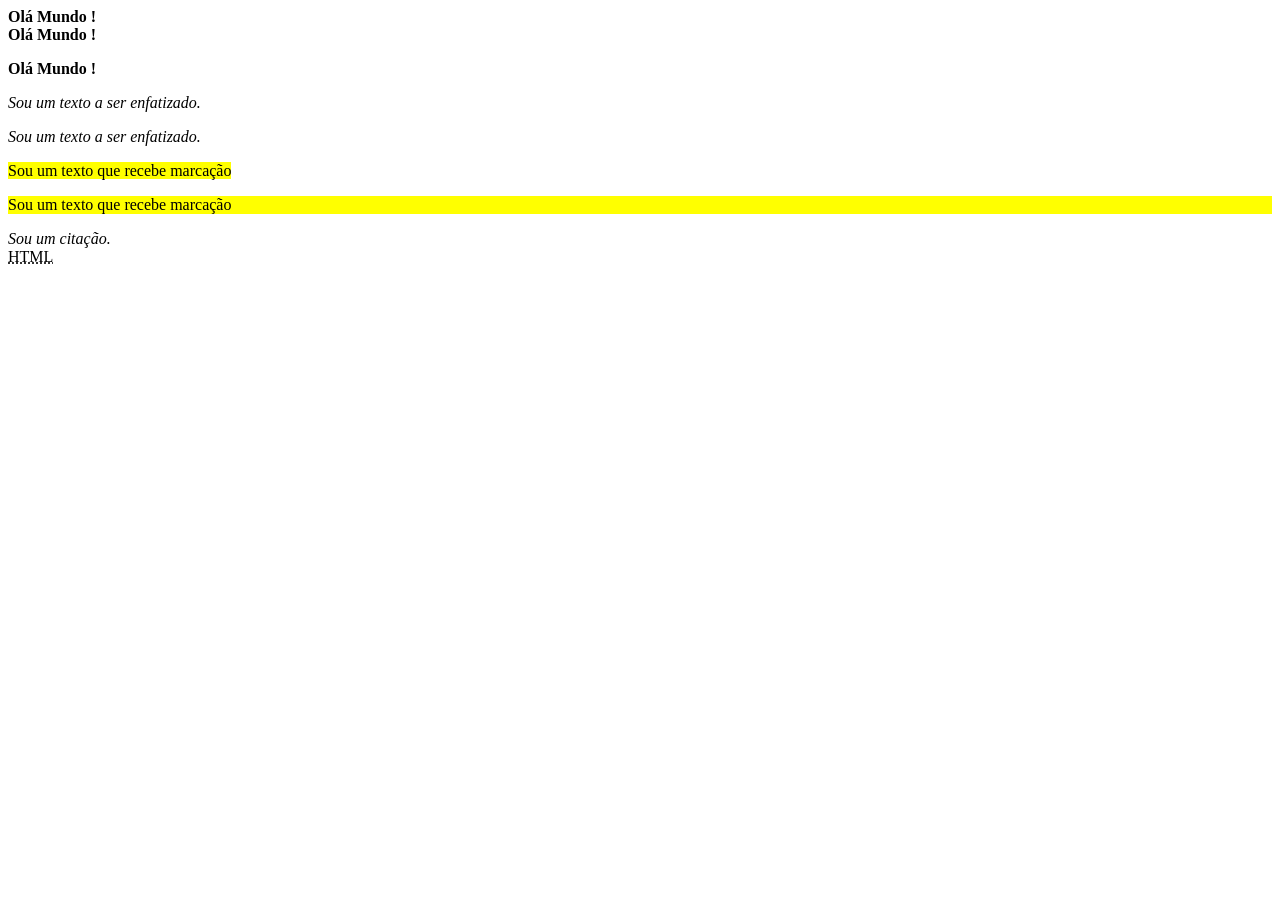
<file: aula3/index.html>
<!DOCTYPE html>
<html lang="en">
<head>
    <meta charset="UTF-8">
    <meta name="viewport" content="width=device-width, initial-scale=1.0">
    <meta http-equiv="X-UA-Compatible" content="ie=edge">
    <title>Aula 03 - Semântica e Formulário I</title>
    <link rel="stylesheet" href="css/estilo.css">
</head>
<body>
    <b>Olá Mundo !</b>
    <br>

    <strong>Olá Mundo !</strong>
    <br>

    <p class="bold">Olá Mundo !</p>
    
    <em>Sou um texto a ser enfatizado.</em>

    <p class="italico">Sou um texto a ser enfatizado.</p>

    <mark>Sou um texto que recebe marcação</mark>

    <p class="marcacao-de-texto">Sou um texto que recebe marcação</p>

    <cite>Sou um citação.</cite>
    <br>

    <abbr title="Hypertext Markup Language">HTML</abbr>
</body>
</html>
</file>
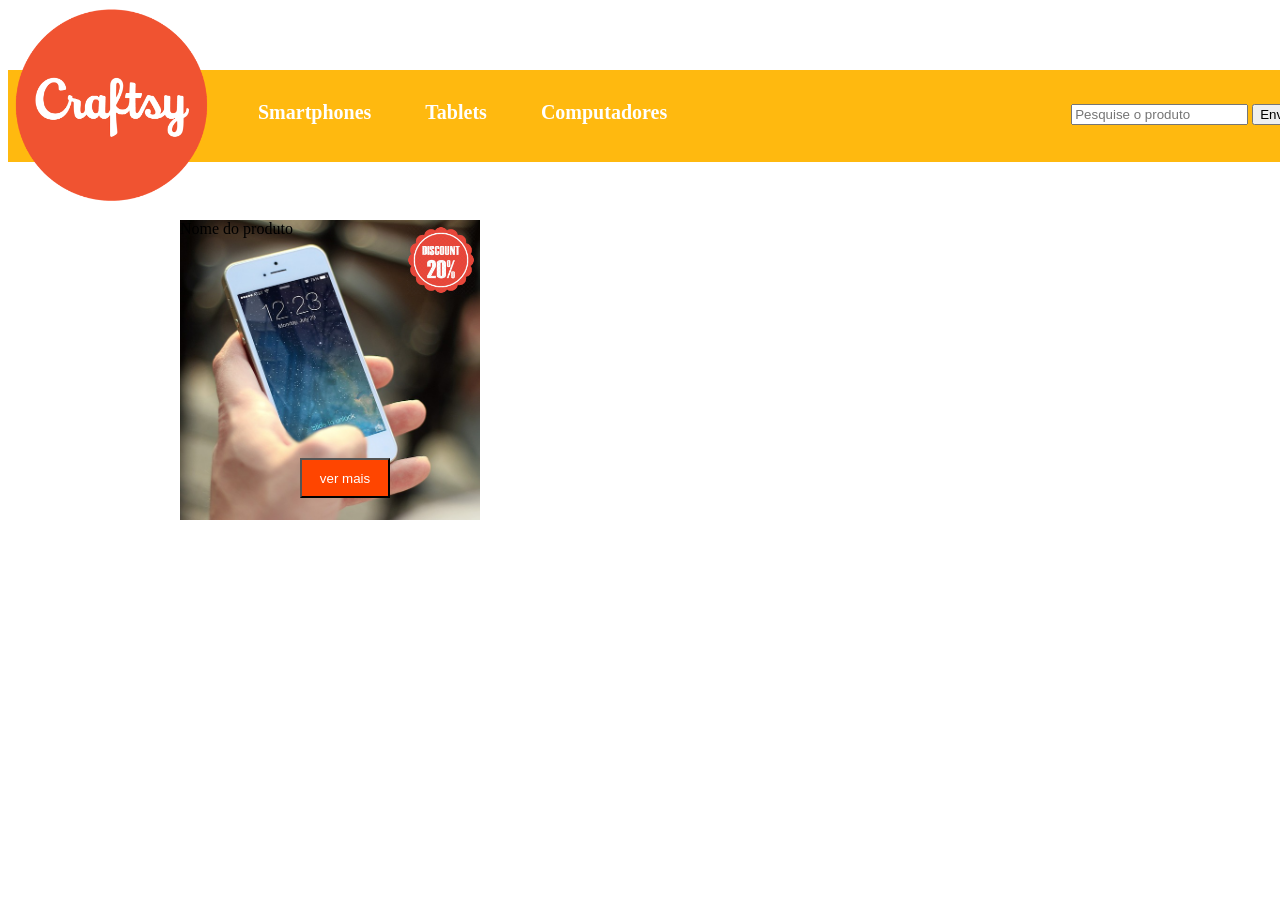
<file: aula4/index.html>
<!DOCTYPE html>
<html lang="pt-br">
<head>
    <meta charset="UTF-8">
    <meta name="viewport" content="width=device-width, initial-scale=1.0">
    <meta http-equiv="X-UA-Compatible" content="ie=edge">
    <title>Craftsy</title>
    <link rel="stylesheet" href="css/estilo.css">
</head>
<body>
    <header>
        <nav id="menu">
            <img src="imagens/logo.png" id="logo" alt="logo">
            <ul>
                <li><a href="#smartphone">Smartphones</a></li>
                <li><a href="#tablets">Tablets</a></li>
                <li><a href="#computadores">Computadores</a></li>
            </ul>
            <form action="" class="form">
                <input type="text" class="input-form" placeholder="Pesquise o produto">
                <button type="submit">Enviar</button>
            </form>
        </nav>
    </header>
    <main id="container">
        <section>
            <article class="product product-1">
                <img src="imagens/label.png" alt="" class="img-label">
                <div class="name-product">Nome do produto</div>
                <button class="botao">ver mais</button>
            </article>
        </section>
    </main>

</body>
</html>
</file>
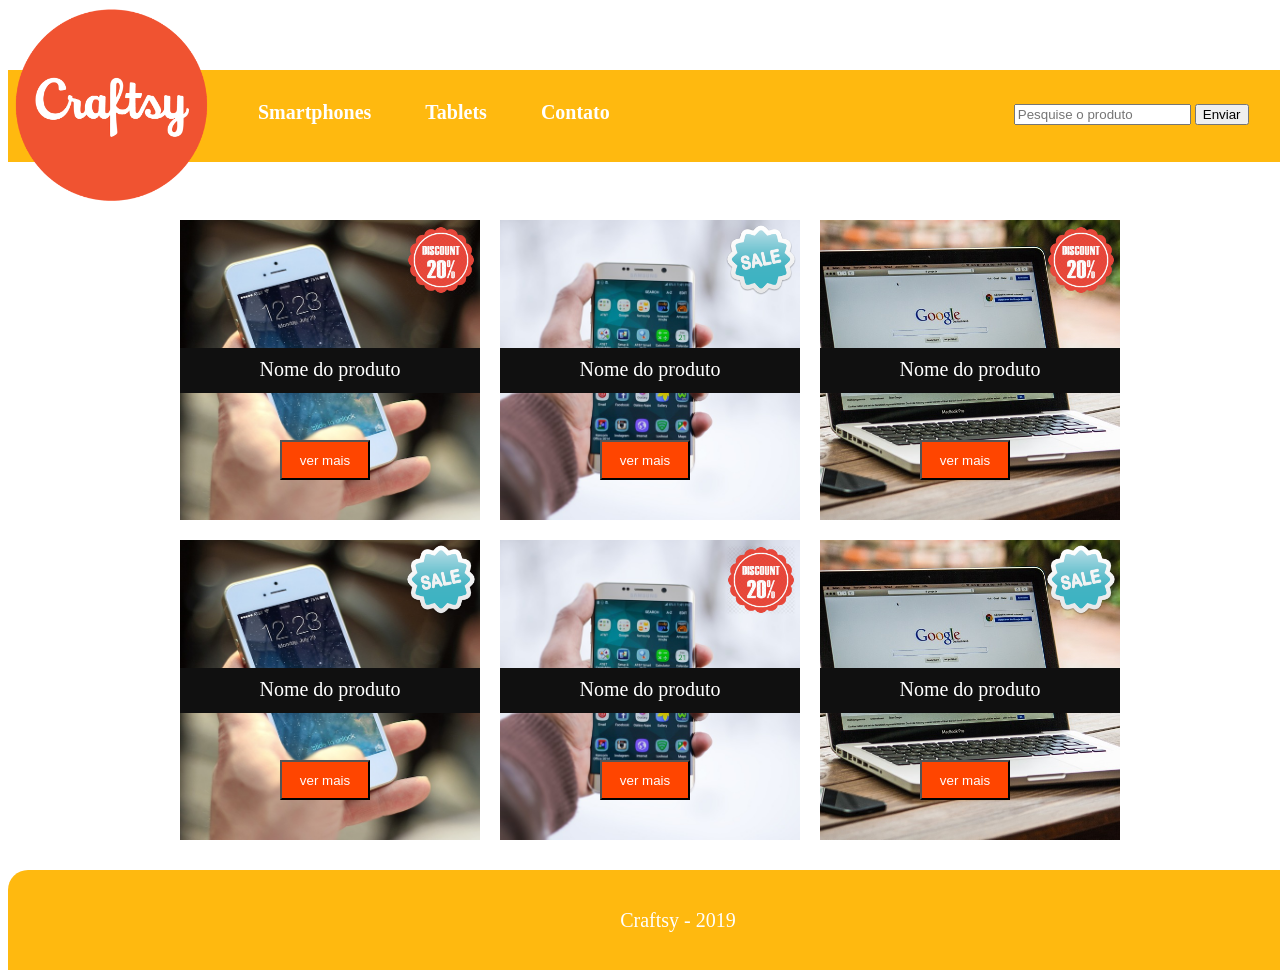
<file: aula5/index.html>
<!DOCTYPE html>
<html lang="pt-br">
<head>
    <meta charset="UTF-8">
    <meta name="viewport" content="width=device-width, initial-scale=1.0">
    <meta http-equiv="X-UA-Compatible" content="ie=edge">
    <title>Craftsy</title>
    <link rel="stylesheet" href="css/estilo.css">
</head>
<body>
    <header>
        <nav id="menu">
            <img src="imagens/logo.png" id="logo" alt="logo">
            <ul>
                <li><a href="#smartphone">Smartphones</a></li>
                <li><a href="#tablets">Tablets</a></li>
                <li><a href="contato.html">Contato</a></li>
            </ul>
            <form action="" class="form">
                <input type="text" class="input-form" placeholder="Pesquise o produto">
                <button type="submit">Enviar</button>
            </form>
        </nav>
    </header>
    <main id="container">
        <section>
            <article class="product product-1">
                <img src="imagens/label.png" alt="" class="img-label">
                <div class="name-product">Nome do produto</div>
                <button class="botao">ver mais</button>
            </article>

            <article class="product product-2">
                <img src="imagens/promo.png" alt="" class="img-label">
                <div class="name-product">Nome do produto</div>
                <button class="botao">ver mais</button>
            </article>
            
            <article class="product product-3">
                <img src="imagens/label.png" alt="" class="img-label">
                <div class="name-product">Nome do produto</div>
                <button class="botao">ver mais</button>
            </article>

            <article class="product product-1">
                <img src="imagens/promo.png" alt="" class="img-label">
                <div class="name-product">Nome do produto</div>
                <button class="botao">ver mais</button>
            </article>

            <article class="product product-2">
                <img src="imagens/label.png" alt="" class="img-label">
                <div class="name-product">Nome do produto</div>
                <button class="botao">ver mais</button>
            </article>

            <article class="product product-3">
                <img src="imagens/promo.png" alt="" class="img-label">
                <div class="name-product">Nome do produto</div>
                <button class="botao">ver mais</button>
            </article>
        </section>
    </main>
    <footer>Craftsy - 2019</footer>
</body>
</html>
</file>
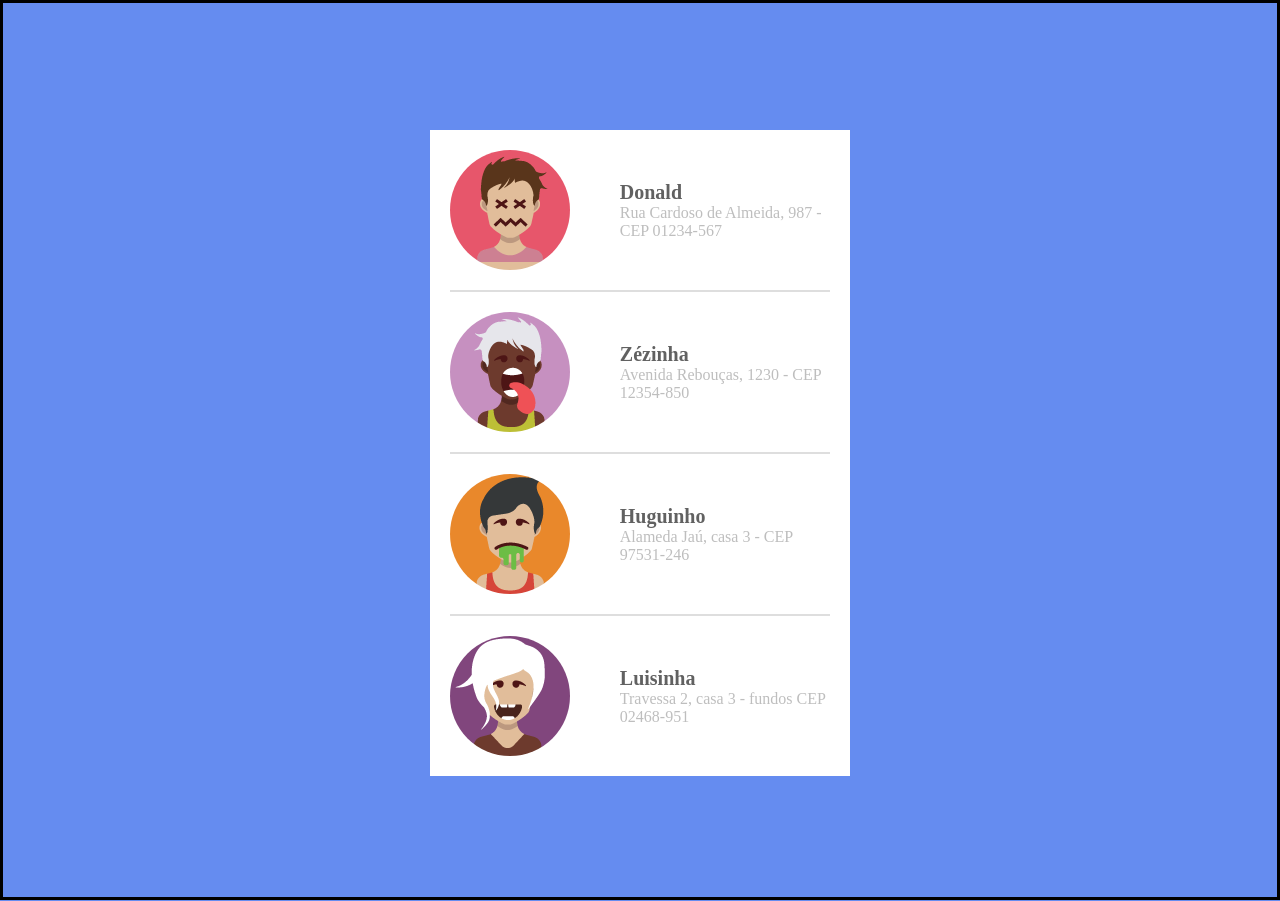
<file: aula6/index.html>
<!DOCTYPE html>
<html lang="pt-BR">
<head>
	<meta charset="utf-8">
	<title>Aula 06 - Flex Box</title>
	<link rel="stylesheet" type="text/css" href="css/style.css">
</head>
<body>
	<main>
		<section>
			<article>
				<img class="perfil-avatar" src="images/perfil-01.png" title="Perfil 01" alt="Imagem de avatar do perfil 01">
				<div class="perfil-dados">
					<h3 class="perfil-nome">Donald</h3>
					<p class="perfil-endereco">Rua Cardoso de Almeida, 987 - CEP 01234-567</p>
				</div>
			</article>
			<hr>
			<article>
				<img class="perfil-avatar" src="images/perfil-02.png" title="Perfil 02" alt="Imagem de avatar do perfil 02">
				<div class="perfil-dados">
					<h3 class="perfil-nome">Zézinha</h3>
					<p class="perfil-endereco">Avenida Rebouças, 1230 - CEP 12354-850</p>
				</div>
			</article>
			<hr>
			<article>
				<img class="perfil-avatar" src="images/perfil-03.png" title="Perfil 03" alt="Imagem de avatar do perfil 03">
				<div class="perfil-dados">
					<h3 class="perfil-nome">Huguinho</h3>
					<p class="perfil-endereco">Alameda Jaú, casa 3 - CEP 97531-246</p>
				</div>
			</article>
			<hr>
			<article>
				<img class="perfil-avatar" src="images/perfil-04.png" title="Perfil 04" alt="Imagem de avatar do perfil 04">
				<div class="perfil-dados">
					<h3 class="perfil-nome">Luisinha</h3>
					<p class="perfil-endereco">Travessa 2, casa 3 - fundos CEP 02468-951</p>
				</div>
			</article>
		</section>
	</main>
</body>
</html>
</file>
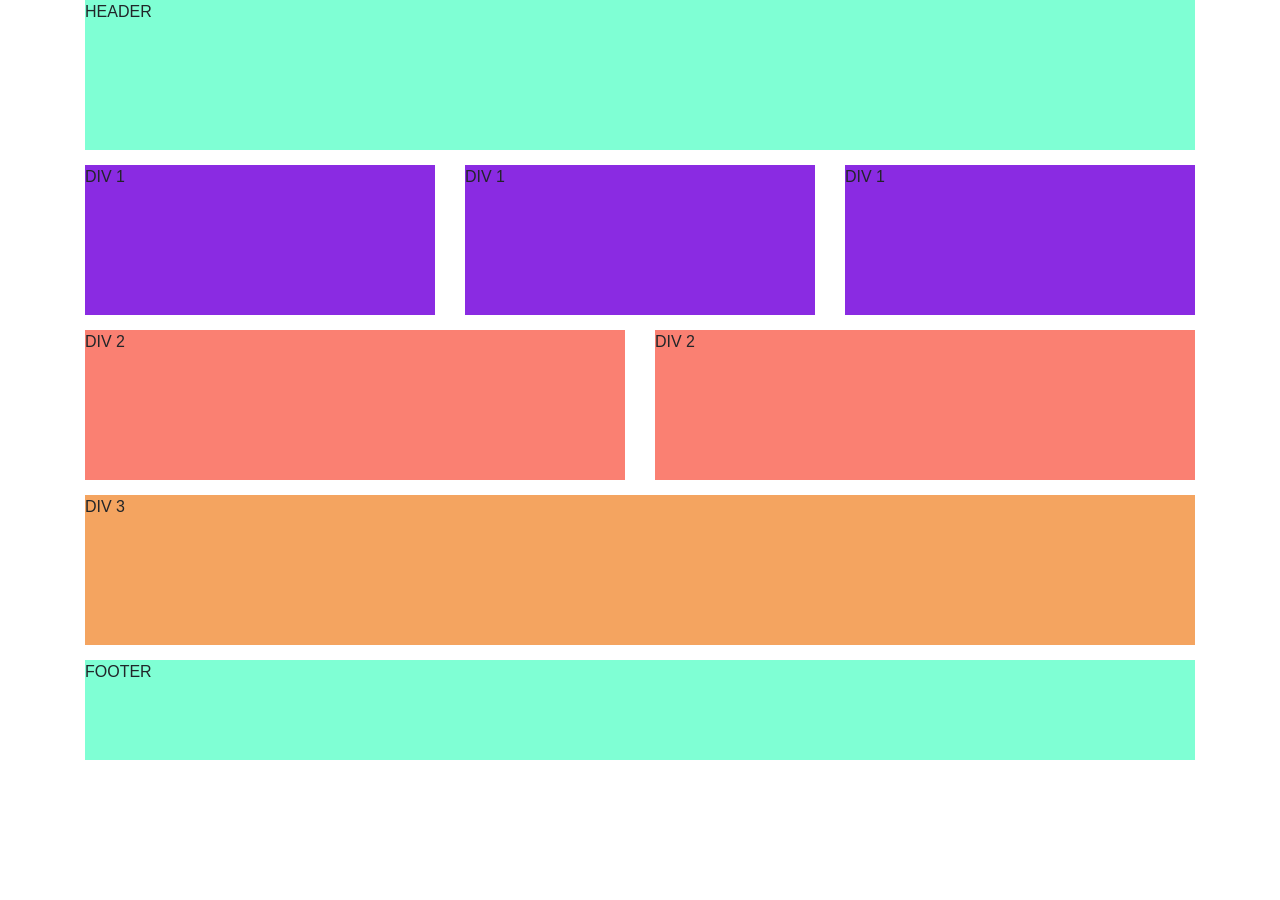
<file: aula9/index.html>
<!DOCTYPE html>
<html lang="en">
<head>
    <meta charset="UTF-8">
    <meta name="viewport" content="width=device-width, initial-scale=1.0">
    <meta http-equiv="X-UA-Compatible" content="ie=edge">
    <title>Bootstrap Grid</title>
    <link rel="stylesheet" href="https://stackpath.bootstrapcdn.com/bootstrap/4.3.1/css/bootstrap.min.css" integrity="sha384-ggOyR0iXCbMQv3Xipma34MD+dH/1fQ784/j6cY/iJTQUOhcWr7x9JvoRxT2MZw1T" crossorigin="anonymous">
    <link rel="stylesheet" href="css/estilo.css">
</head>
<body>
    <div class="container">

        <header>
            <div class="row">
                <div class="col-12">
                    <div class="header">
                        HEADER
                    </div>
                </div>
            </div>
        </header>

        <section class="row">
            <div class="col-4">
                <div class="div1">DIV 1</div>
            </div>
            <div class="col-4">
                <div class="div1">DIV 1</div>
            </div>
            <div class="col-4">
                <div class="div1">DIV 1</div>
            </div>
        </section>

        <section class="row">
            <div class="col-6">
                <div class="div2">DIV 2</div>
            </div>
            <div class="col-6">
                <div class="div2">DIV 2</div>
            </div>
        </section>
    
        <section class="row">
            <div class="col-12">
                <div class="div3">DIV 3</div>
            </div>
        </section>

        <footer>
            <div class="row">
                <div class="col-12">
                    <div class="footer">
                        FOOTER
                    </div>
                </div>
            </div>
        </footer>
    </div>
</body>
</html>
</file>
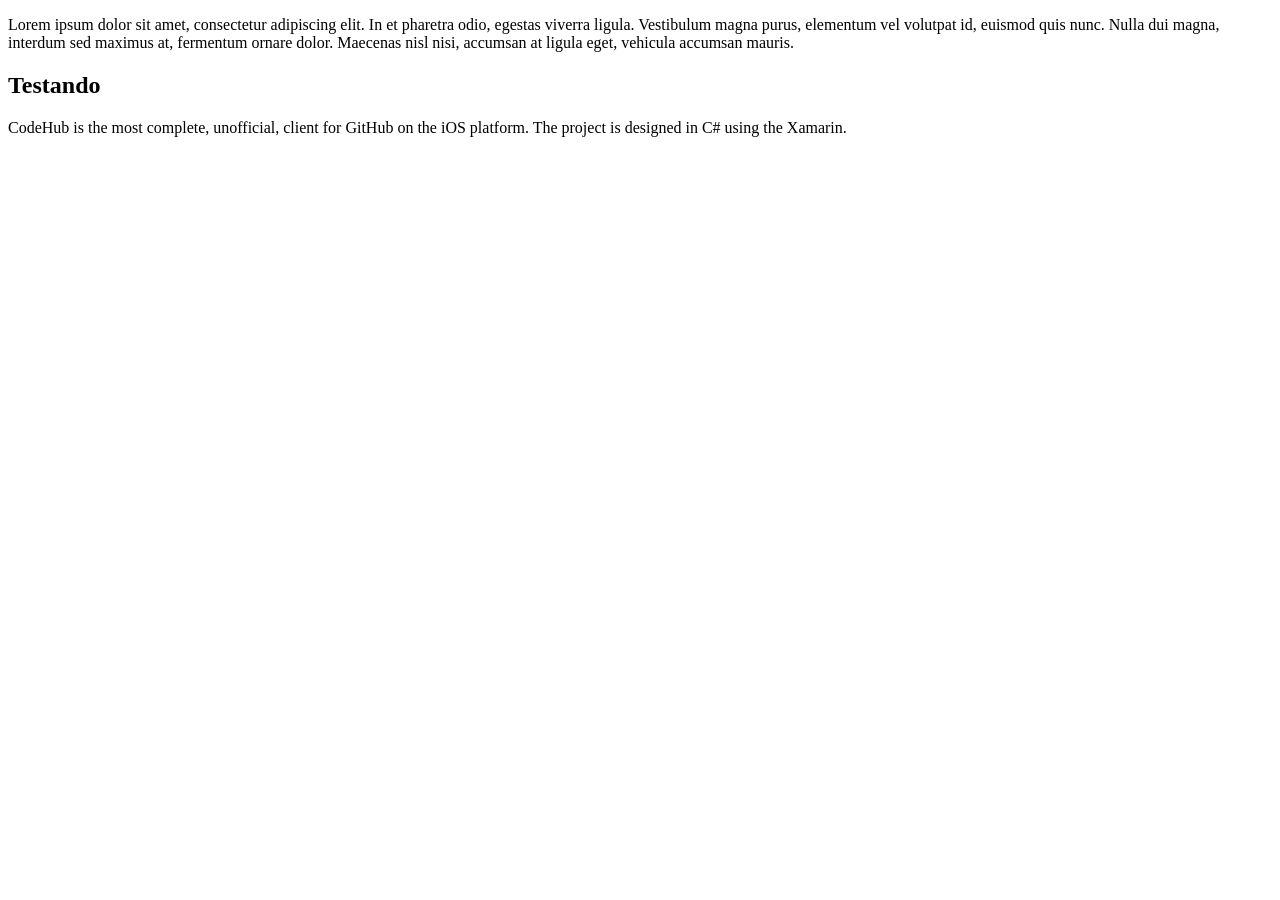
<file: EstruturaHTML/index.html>
<!DOCTYPE html>
<html lang="en">
<head>
    <meta charset="UTF-8">
    <meta name="viewport" content="width=device-width, initial-scale=1.0">
    <meta http-equiv="X-UA-Compatible" content="ie=edge">
    <title>Document</title>
</head>
<body>
    <section>
        <p>Lorem ipsum dolor sit amet, consectetur adipiscing elit. In et pharetra odio, egestas viverra ligula. Vestibulum magna purus, elementum vel volutpat id, euismod quis nunc. Nulla dui magna, interdum sed maximus at, fermentum ornare dolor. Maecenas nisl nisi, accumsan at ligula eget, vehicula accumsan mauris. </p>
    </section>

    <section>
        <h1>Testando</h1>
        <p>CodeHub is the most complete, unofficial, client for GitHub on the iOS platform. The project is designed in C# using the Xamarin.</p>
    </section>
</body>
</html>
</file>
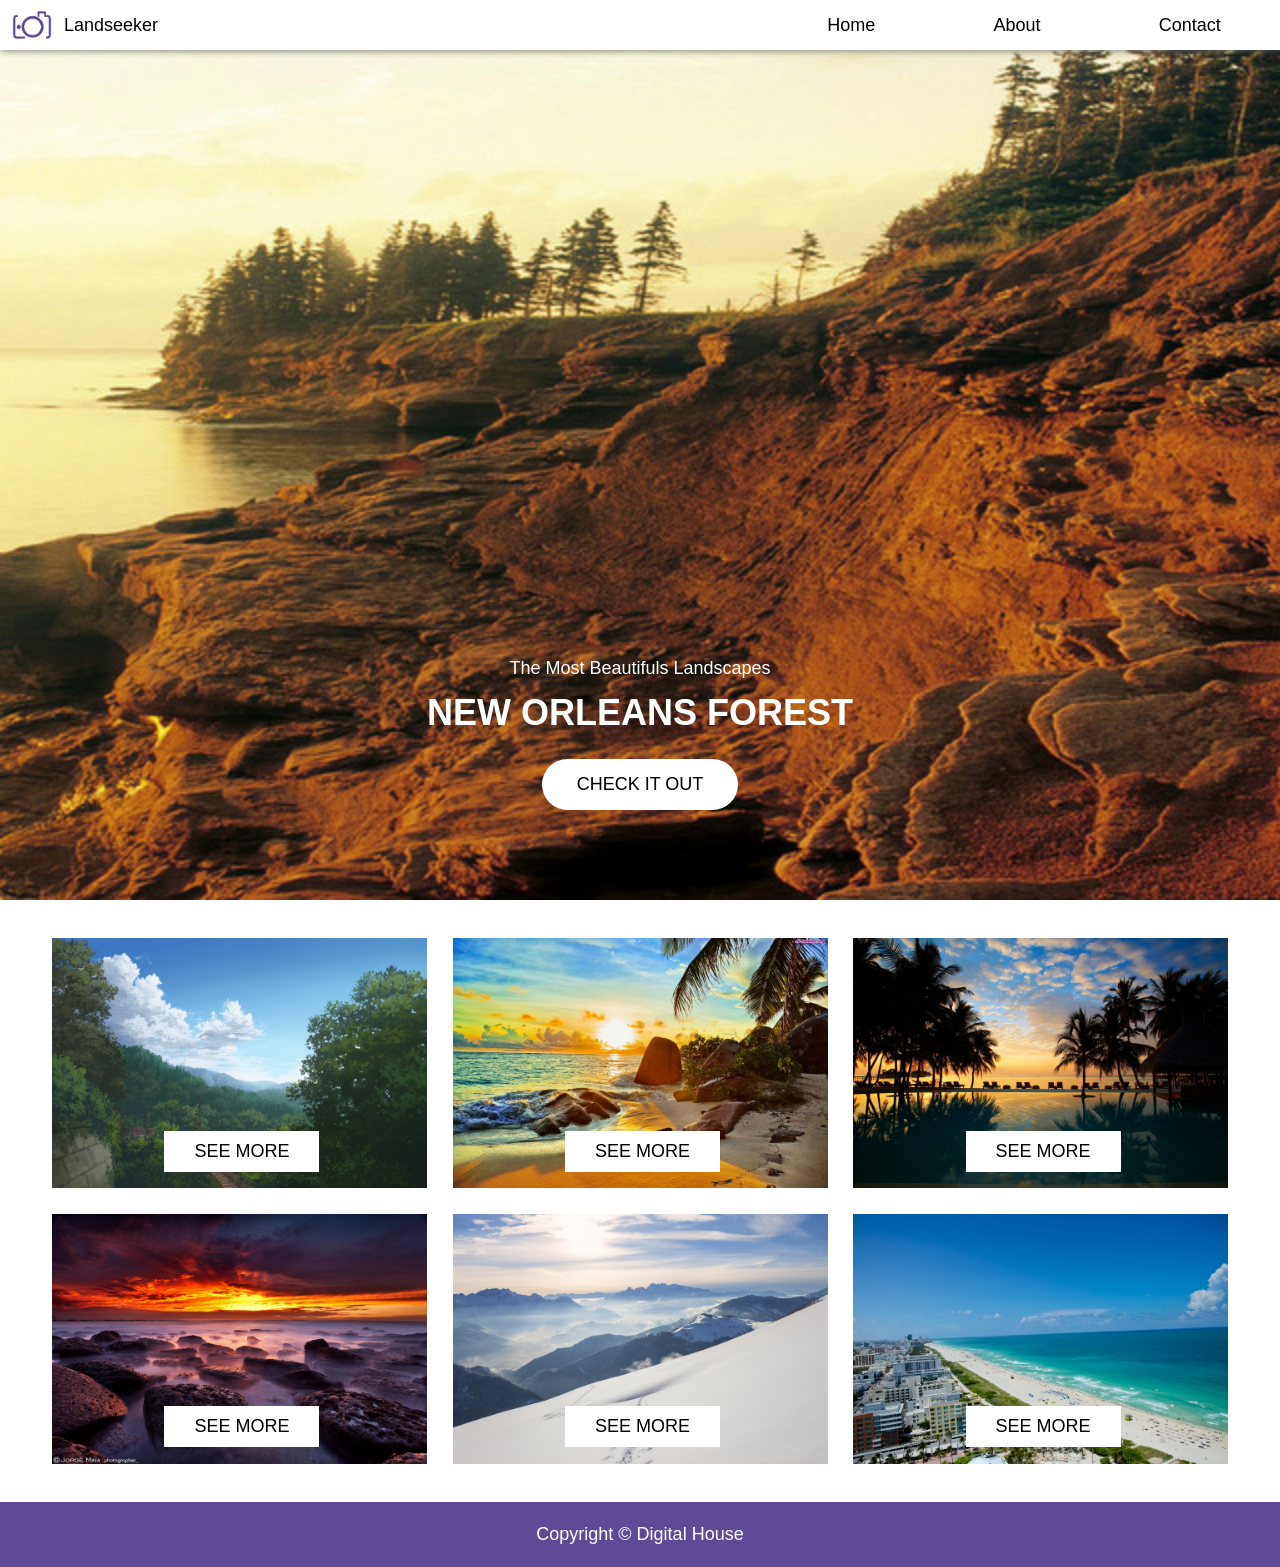
<file: LandseekerCompleto/index.html>
<!DOCTYPE html>
<html>
<head>
    <meta charset="utf-8" />
    <meta http-equiv="X-UA-Compatible" content="IE=edge">
    <title>Template HTML5</title>
    <meta name="viewport" content="width=device-width, initial-scale=1">
    <link rel="stylesheet" type="text/css" media="screen" href="css/index.css"/>
</head>
<body>
    <header>
      <div class="logo-content">
        <img src="img/logo.png" alt="logo do site">
        <span>Landseeker</span>
      </div>
      <nav class="container">
        <ul>
          <li class="toggle-menu"><a href="#">&#9776;</a></li>
          <li><a href="index.html">Home</a></li>
          <li><a href="about.html">About</a></li>
          <li><a href="contact.html">Contact</a></li>
        </ul>
      </nav>
    </header>

    <section class="home-content">
      <div class="image-banner">
        <h1>The most beautifuls landscapes</h1>
        <p>New Orleans Forest</p>
        <button>Check it out</button>
      </div>
    </section>

    <section class="products-content">
      <div>
        <img src="img/product-1.png" alt="produto">
        <button>See More</button>
      </div>
      <div>
        <img src="img/product-2.jpg" alt="produto">
        <button>See More</button>
      </div>
      <div>
        <img src="img/product-3.jpg" alt="produto">
        <button>See More</button>
      </div>
      <div>
        <img src="img/product-4.jpg" alt="produto">
        <button>See More</button>
      </div>
      <div>
        <img src="img/product-5.jpg" alt="produto">
        <button>See More</button>
      </div>
      <div>
        <img src="img/product-6.jpg" alt="produto">
        <button>See More</button>
      </div>
    </section>

    <footer>
      <p>Copyright &copy; Digital House</p>
    </footer>
</body>
</html>
</file>
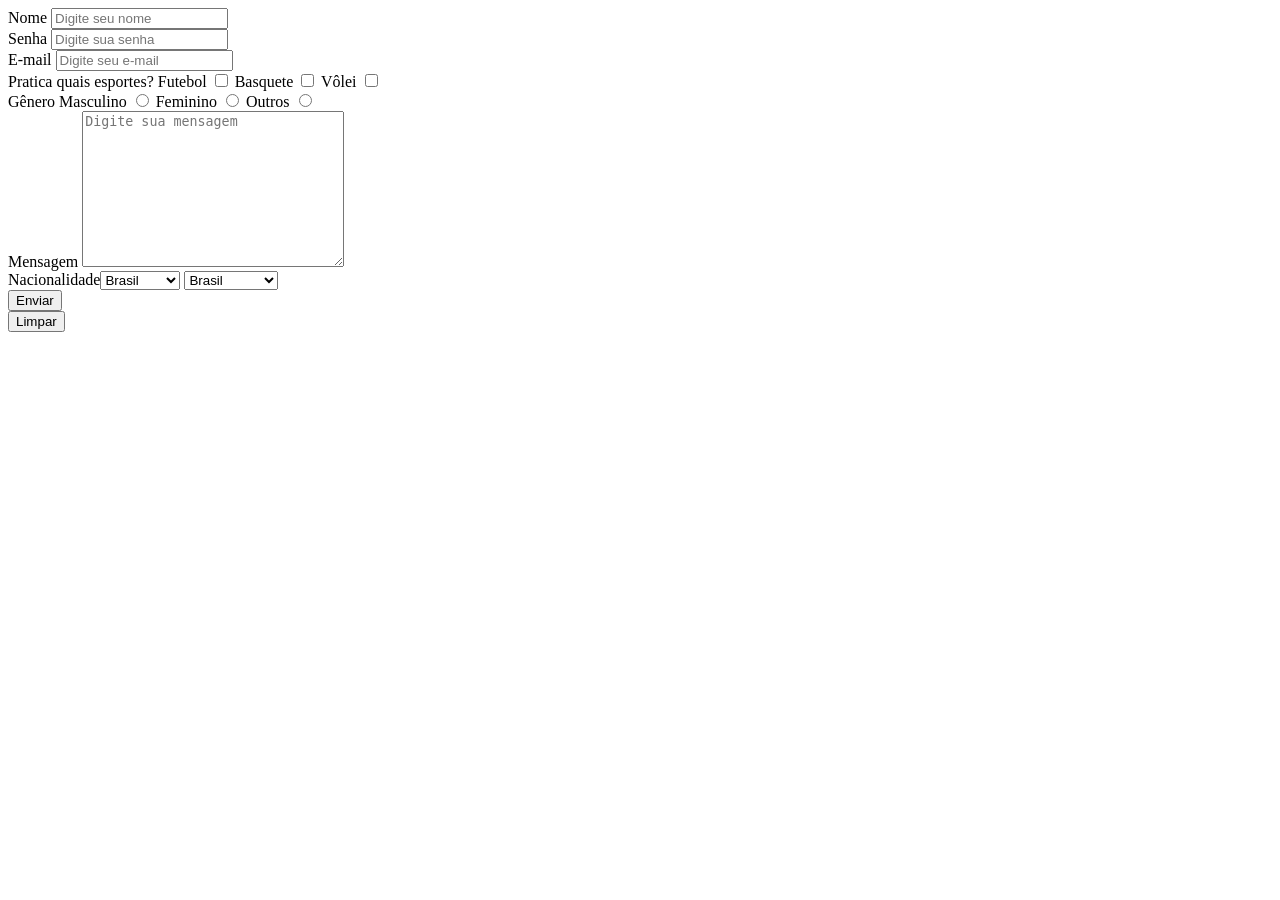
<file: aula3/form.html>
<!DOCTYPE html>
<html lang="en">
<head>
    <meta charset="UTF-8">
    <meta name="viewport" content="width=device-width, initial-scale=1.0">
    <meta http-equiv="X-UA-Compatible" content="ie=edge">
    <title>Formulário HTML</title>
</head>
<body>
    <form action="" method="GET">

        <label for="">Nome</label>
        <input type="text" name="nome" placeholder="Digite seu nome" required>
        <br>

        <label for="">Senha</label>
        <input type="password" name="senha" placeholder="Digite sua senha" required>
        <br>

        <label for="">E-mail</label>
        <input type="email" name="email" placeholder="Digite seu e-mail" required>
        <br>
        
        <label for="">Pratica quais esportes?</label>
        Futebol <input type="checkbox" name="esporte">
        Basquete <input type="checkbox" name="esporte">
        Vôlei <input type="checkbox" name="esporte">
        <br>

        <label for="">Gênero</label>
        Masculino <input type="radio" name="genero">
        Feminino <input type="radio" name="genero">
        Outros <input type="radio" name="genero">
        <br>

        Mensagem <textarea name="mensagem" id="" cols="30" rows="10" 
        placeholder="Digite sua mensagem"></textarea>
        <br>

        Nacionalidade<select name="nacionalidade" id="">
            <option value="BR">Brasil</option>
            <option value="ARG">Argentina</option>
        </select>

        <select name="nacionalidade" id="">
            <optgroup label="Sul América">
                <option value="BR">Brasil</option>
                <option value="ARG">Argentina</option>
            </optgroup>
        </select>
        <br>

        <button type="submit">Enviar</button>
        <br>
        
        <button type="reset">Limpar</button>

    </form>
</body>
</html>
</file>
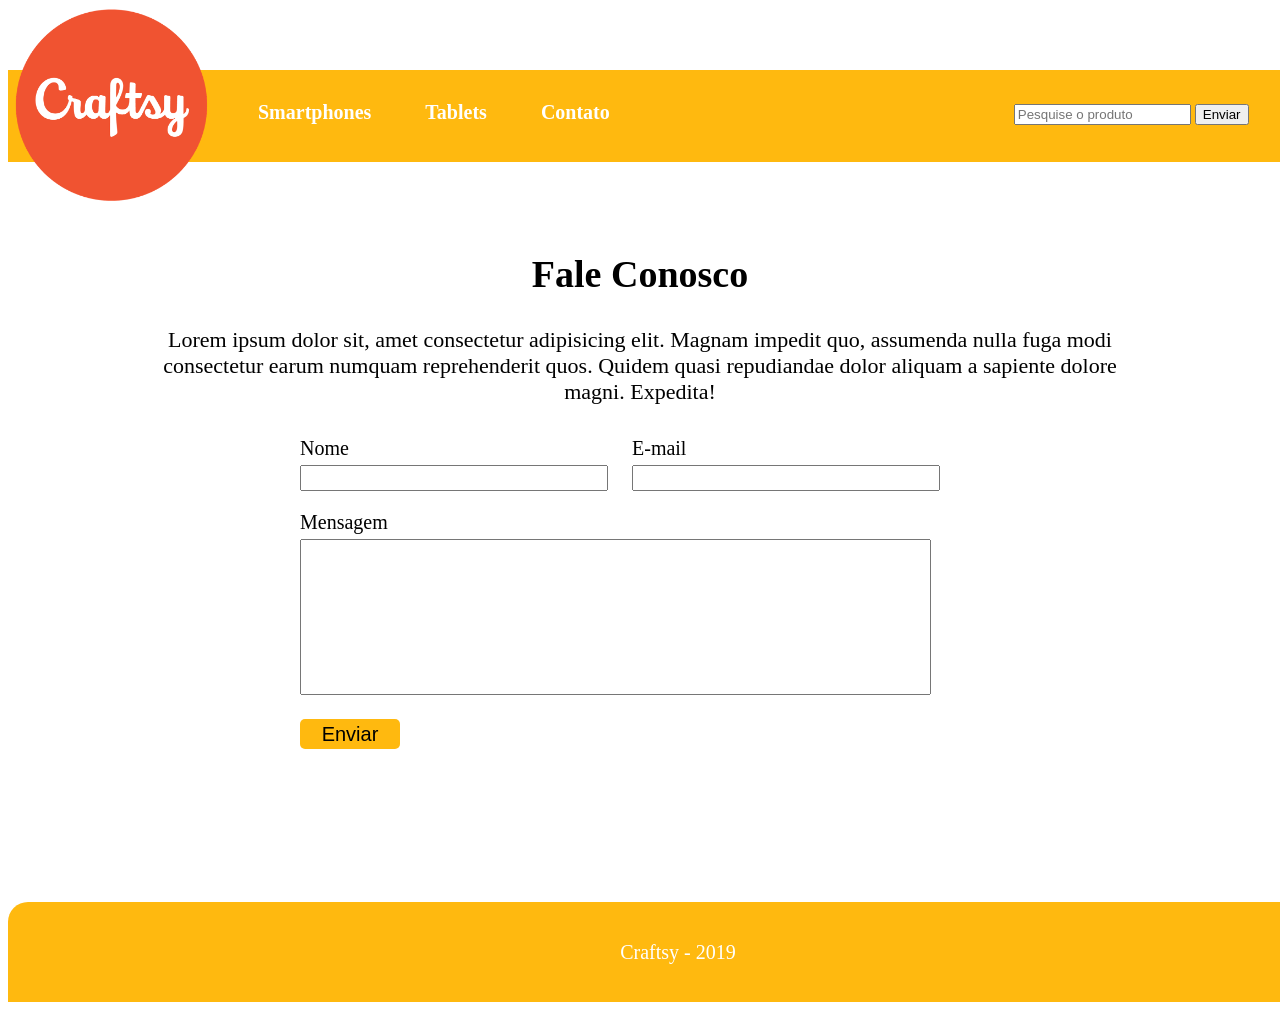
<file: aula5/contato.html>
<!DOCTYPE html>
<html lang="pt-br">
<head>
    <meta charset="UTF-8">
    <meta name="viewport" content="width=device-width, initial-scale=1.0">
    <meta http-equiv="X-UA-Compatible" content="ie=edge">
    <title>Craftsy</title>
    <link rel="stylesheet" href="css/estilo.css">
    <link rel="stylesheet" href="css/contato.css">
</head>
<body>
    <header>
        <nav id="menu">
            <img src="imagens/logo.png" id="logo" alt="logo">
            <ul>
                <li><a href="#smartphone">Smartphones</a></li>
                <li><a href="#tablets">Tablets</a></li>
                <li><a href="contato.html">Contato</a></li>
            </ul>
            <form action="" class="form">
                <input type="text" class="input-form" placeholder="Pesquise o produto">
                <button type="submit">Enviar</button>
            </form>
        </nav>
    </header>
    <main id="container">
        <section>
            <h1>Fale Conosco</h1>

            <p>Lorem ipsum dolor sit, amet consectetur adipisicing elit. Magnam impedit quo, assumenda nulla fuga modi consectetur earum numquam reprehenderit quos. Quidem quasi repudiandae dolor aliquam a sapiente dolore magni. Expedita!</p>
        
            <form action="" class="form-contato">
                <div class="form-inline">
                    <div>
                        <label for="nome">Nome</label>
                        <input type="text" id="nome" name="nome" class="input-contato">
                    </div>
                    <div>
                        <label for="email">E-mail</label>
                        <input type="email" id="email" name="email" class="input-contato">
                    </div>
                </div>

                <div class="form-inline">
                    <div>
                        <label for="mensagem">Mensagem</label>
                        <textarea name="mensagem" id="mensagem" 
                        cols="30" rows="10" class="textarea-contato"></textarea>
                    </div>
                </div>

                <div class="form-inline">
                    <div>
                        <button type="submit" class="botao-contato">Enviar</button>
                    </div>
                </div>
            </form>
        </section>
    </main>
    <footer>Craftsy - 2019</footer>
</body>
</html>
</file>
<file: aula3/css/estilo.css>
.bold {
    font-weight: bold;
}

.italico {
    font-style: italic;
}

.marcacao-de-texto {
    background-color: yellow;
}
</file>
<file: aula4/css/estilo.css>
/* HEADER */
header {
    height: 150px;
    position:  relative;
}

nav {
    width: 1340px;
    margin-top: 70px;
    background-color: #FFB90F;
}

#logo {
    height: 200px;
    position: absolute;
    top: -65px;
}

#menu ul {
    display: inline-block;
    list-style: none;
    margin-left: 160px;
    height: 60px;
}

#menu ul li {
    display: inline-block;
    padding: 15px 0 0 50px;
    font-size: 20px;
    font-weight: bold;
}

#menu ul li a {
    color: white;
    text-decoration: none;
}

.form {
    display: inline-block;
    margin-left: 400px;
}

/* CONTAINER */
#container {
    width: 960px;
    height: 650px;
    margin: 0 auto;
}

section .product {
    height: 300px;
    width: 300px;
    background-position: center;
    background-size: cover;
    background-color: #000000;
    float: left;
    margin: 0 0 20px 20px;
    opacity: 1;
}

section .product-1 {
    background-image: url("../imagens/product-1.jpg");
}

section .img-label {
    width: 70px;
    position: absolute;
    margin-left: 226px;
    margin-top: 5px;
}

section .botao {
    background-color: #FF4500;
    margin: 220px 0 0 120px;
    color: white;
    width: 90px;
    height: 40px;
}
</file>
<file: aula5/css/estilo.css>
/* HEADER */
header {
    height: 150px;
    position:  relative;
}

nav {
    width: 1340px;
    margin-top: 70px;
    background-color: #FFB90F;
}

#logo {
    height: 200px;
    position: absolute;
    top: -65px;
}

#menu ul {
    display: inline-block;
    list-style: none;
    margin-left: 160px;
    height: 60px;
}

#menu ul li {
    display: inline-block;
    padding: 15px 0 0 50px;
    font-size: 20px;
    font-weight: bold;
}

#menu ul li a {
    color: white;
    text-decoration: none;
}

.form {
    display: inline-block;
    margin-left: 400px;
}

/* CONTAINER */
#container {
    width: 960px;
    height: 650px;
    margin: 0 auto;
}

section .product {
    height: 300px;
    width: 300px;
    background-position: center;
    background-size: cover;
    background-color: #000000;
    float: left;
    margin: 0 0 20px 20px;
    opacity: 1;
    /* Aplica uma transição mais suave */
    transition: opacity 0.8s ease-in-out;
}

section .product-1 {
    background-image: url("../imagens/product-1.jpg");
}

section .product-2 {
    background-image: url("../imagens/product-2.jpg");
}

section .product-3 {
    background-image: url("../imagens/product-3.jpg");
}

section .img-label {
    width: 70px;
    position: absolute;
    margin-left: 226px;
    margin-top: 5px;
}

section .botao {
    background-color: #FF4500;
    margin: 220px 0 0 100px;
    color: white;
    width: 90px;
    height: 40px;
}

section .name-product {
    color: white;
    font-size: 20px;
    text-align: center;
    margin-top: 128px;  
    position: absolute;
    background-color: #101010;
    height: 35px;
    width: 300px;
    padding-top: 10px;
}

/* FOOTER */
footer {
    background-color: #FFB90F;
    width: 1340px;
    height: 100px;
    text-align: center;
    line-height: 100px;
    color: white;
    font-size: 20px;
    border-radius: 20px 20px 0 0;
}

/* PSEUDO-SELETORES */
section .product:hover {
    opacity: 0.5;
}

.input-form:focus { 
    border-color: blue;
}

#menu ul li a:active {
    color: black;
}
</file>
<file: aula6/css/style.css>
* {
	box-sizing: border-box;
	margin: 0;
	padding: 0;
	overflow: hidden;
}

body {
	background-color: #658cf0;
	border: 3px solid black;
	height: 100vh;
}

main {
	display: block;
	width: 33%;
	background-color: #fff;
	margin: 10% auto;
	padding: 20px;
}

section	{
	display: flex;
	flex-flow: column wrap;
}

article {
	display: flex;
	flex-flow: row nowrap;
	justify-content: flex-start;
	align-items: center;
}
.perfil-avatar {
	flex-basis: 120px;
	flex-shrink: 0;
	width: 120px;
	height: 120px;
	border-radius: 50%;
	order: 1; /* Só para alterarmos depois */
	margin-right: 50px;
}
.perfil-dados {
	order: 2; /* Só para alterarmos depois */
}
.perfil-nome {
	flex-basis: 3;
	flex-grow: 1;
	flex-shrink: 0;
	font-size: 20px;
	color: #616161;
	order: 2;
	justify-content: center;
	align-content: center;
}
.perfil-endereco {
	flex-basis: 3;
	flex-grow: 1;
	flex-shrink: 0;
	font-size: 16px;
	color: #bebebe;
	order: 3;
	justify-content: center;
	align-content: center;
}
hr {
	border: 0.5px solid #bebebe;
	margin: 20px auto;
	width: 100%;
	opacity: 0.5;
}
</file>
<file: aula9/css/estilo.css>
.header {
    background-color: aquamarine;
    height: 150px;
    margin-bottom: 15px;
}
.div1 {
    background-color: blueviolet;
    height: 150px;
    margin-bottom: 15px;
}
.div2 {
    background-color: salmon;
    height: 150px;
    margin-bottom: 15px;
}
.div3 {
    background-color: sandybrown;
    height: 150px;
    margin-bottom: 15px;
}
footer {
    background-color: aquamarine;
    height: 100px;
}
</file>
<file: LandseekerCompleto/css/index.css>
/* -- Regras Gerais Início -- */
* {
    font-family: arial;
    margin: 0;
    padding: 0;
  }
  
body {
  font-size: 18px;
}
/* -- Regras Gerais Fim -- */

/* Área Header Início */
header {
  width: 100%;
  height: 50px;
  position: fixed;
  top: 0;
  display: flex;
  justify-content: space-between;
  background-color: #fff;
  box-shadow: 0 0 8px 0 #676767;
}

header .logo-content {
  width: 50%;
  display: flex;
  align-items: center;
  justify-content: flex-start;
}

header .logo-content img {
  width: 10%;
}

header .container {
  width: 40%;
  display: flex;
  align-items: center;
}

header .container ul {
  width: 100%;
  display: flex;
  justify-content: space-around;
}

header .container ul li {
  list-style: none;
}

header .container ul .toggle-menu {
  display: none;
}

.container ul li a {
  text-decoration: none;
  color: #000;
}

.container ul li a:hover {
  text-decoration: underline;
  color: #5f4a98;
}
/* Área Header Fim */

/* Área Home Início */
.home-content {
  width: 100%;
  height: 100vh;
}

.home-content .image-banner {
  width: 100%;
  height: 100%;
  background-image: url("../img/banner.jpg");
  background-size: cover;
  display: flex;
  flex-direction: column;
  flex-wrap: wrap;
  align-items: center;
  justify-content: flex-end;
  background-position: center;
  color: #fff;
}

.home-content .image-banner h1 {
  text-transform: capitalize;
  font-size: 1em;
  font-weight: lighter;
}

.home-content .image-banner p {
  text-transform: uppercase;
  font-size: 2em;
  font-weight: bold;
  margin-top: 1%;
}

.home-content .image-banner button {
  border: none;
  border-radius: 50px;
  padding: 15px 35px;
  font-size: 1em;
  text-transform: uppercase;
  color: #000;
  margin-bottom: 7%;
  margin-top: 2%;
  background-color: #fff;
}
/* Àrea Home Fim */

/* Área Produtos Início */
.products-content {
  width: 100%;
  display: flex;
  flex-direction: row;
  flex-wrap: wrap;
  justify-content: center;
  margin: 2% 0;
}

.products-content div {
  margin: 1%;
  height: 250px;
  width: 375px;
}

.products-content div img {
  height: 100%;
}

.products-content div button {
  background-color: #fff;
  color: #000;
  border: none;
  font-size: 1em;
  text-transform: uppercase;
  padding: 10px 30px;
  margin-left: 30%;
  position: relative;
  bottom: 25%;
}
/* Área Produtos Fim */

/* Àrea Footer Início */
footer {
  width: 100%;
  background-color: #5f4a98;
  color: #fff;
  height: 65px;
  display: flex;
  align-items: center;
  justify-content: center;
}
/* Área Footer Fim */

/* -- Media Queries Area Begin -- */
@media only screen and (max-width: 540px){
  
  body {
    width: 100vw;
  }

  header {
    z-index: 2;
    height: 10vh;
  }
  
  header .container {
    width: 50%;
  }
  
  header .container ul {
    display: flex;
    justify-content: flex-end;
    margin-right: 10%;
  }
  
  header .container ul li {
    display: none;
  }
  
  header .container ul .toggle-menu {
    display: block;
    font-size: 1.3em;
  }
  
  header .logo-content {
    width: 45%;
    display: flex;
    align-items: center;
    justify-content: flex-start;
  }
  
  header .logo-content img {
    width: 20%;
  }
  
  .home-content .image-banner {
    width: 100vw;
  }

  .home-content .image-banner p {
    text-align: center;
  }

  .products-content {
    width: 100vw;
  }

  footer {
    width: 100vw;
  }
}
/* -- Media Queries Area End -- */

.home-content .image-banner button:hover,
.product-content div button:hover {
  cursor: pointer;
  color: #fff;
  background-color: #5f4a98;
}
</file>
<file: aula5/css/contato.css>
section h1 {
    color: black;
    font-size: 38px;
}

section p { 
    color: black;
    font-size: 22px;
}

section h1, p {
    text-align: center;
}

section .form-contato { 
    margin: 0 auto;
    width: 700px;
    display: block;
}

section label {
    font-size: 20px;
    display: block;
    margin-bottom: 5px;  
}

section .input-contato {
    height: 20px;
    width: 300px;
}

section .form-inline div {
    display: inline-block;
    margin: 10px;
}

section .form-inline .textarea-contato {
    width: 625px;
    resize: none;
}

.form-inline .botao-contato {
    background-color: #FFB90F;
    font-size: 20px;
    height: 30px;
    border: none;
    width: 100px;
    border-radius: 5px;
}

input[type="email"]:focus{
    color: rgb(93, 144, 185);
}
</file>
